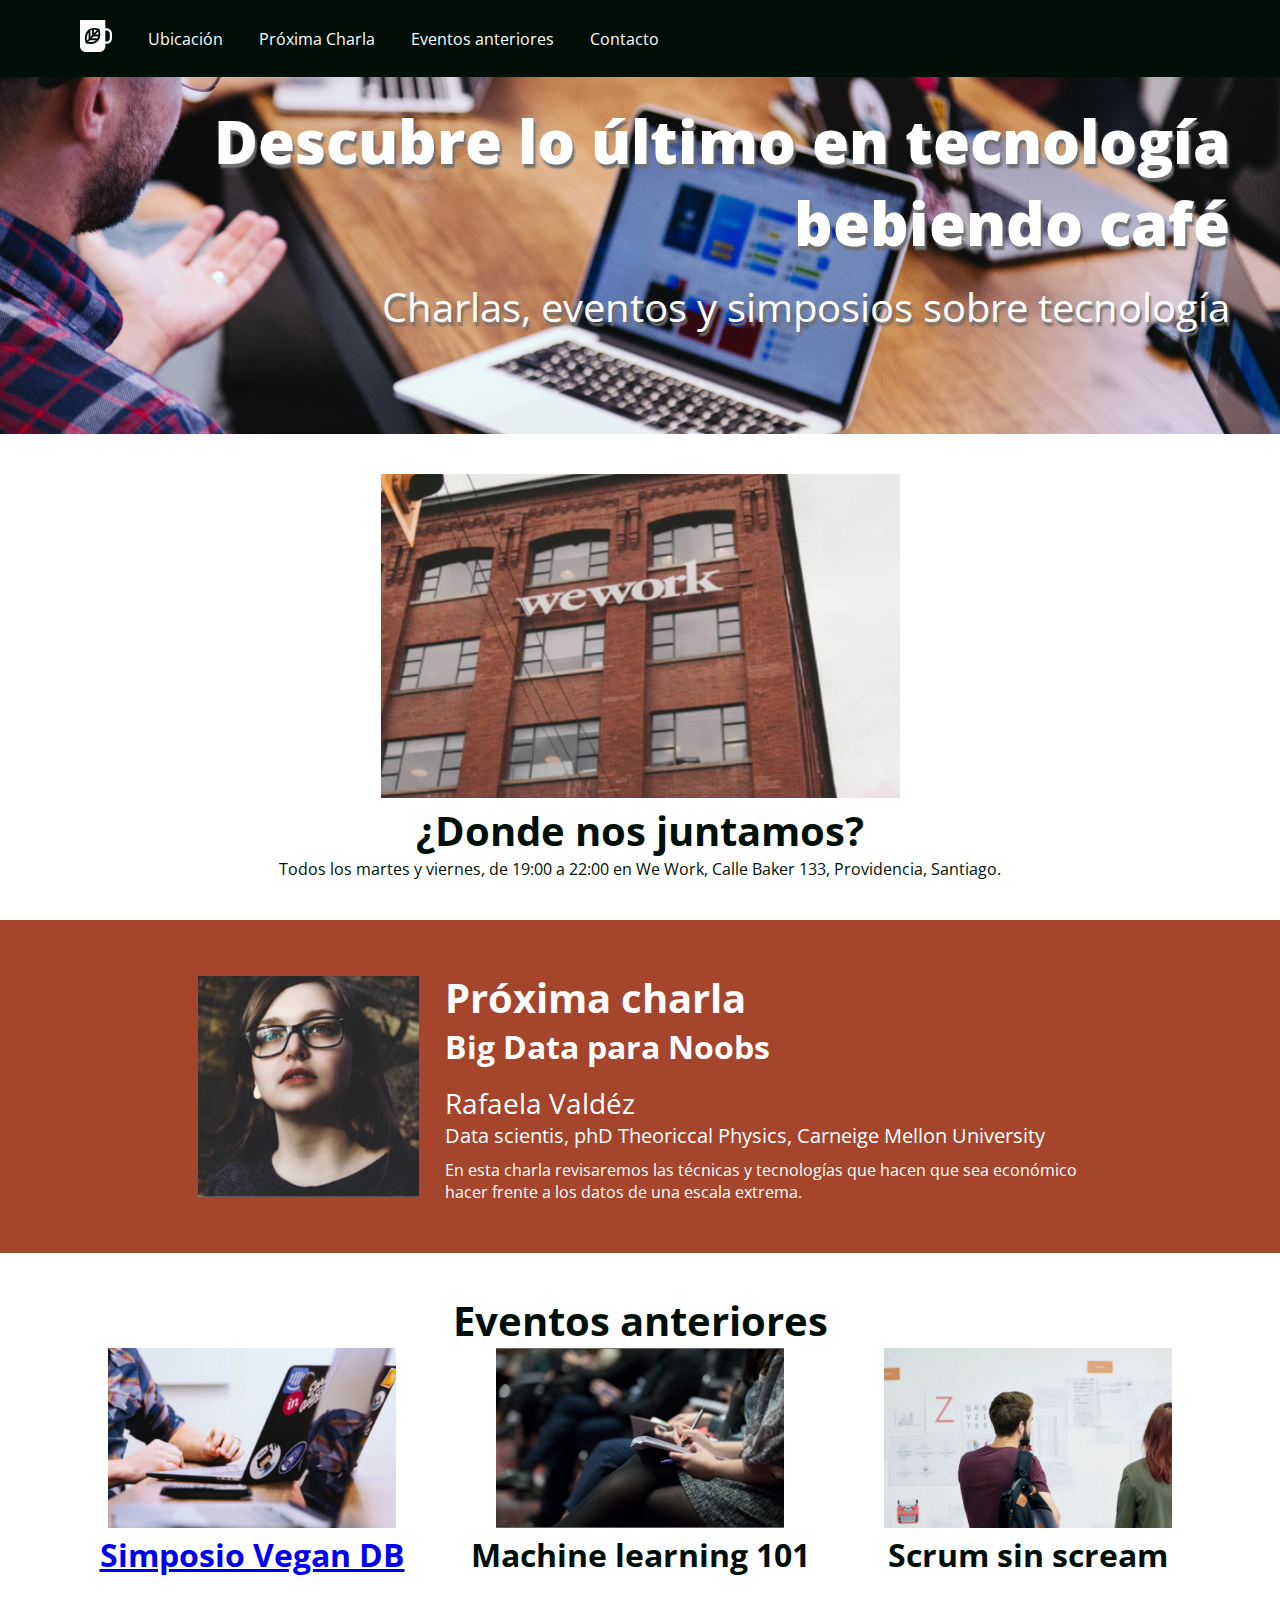
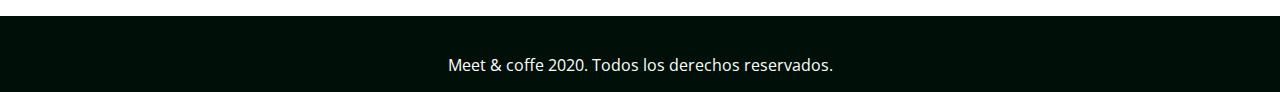
<file: index.html>
<!DOCTYPE html>
<html lang="es">
<head>
	<title>Meet & Coffee</title>
	<meta charset="utf-8">
	<link rel="shortcut icon" type="image/png" href="favicon.png">
	<meta name="author" content="Carolina Aliaga">
	<meta name="description" content="Comparte tus conocimientos tomando café">
	<meta name="keywords" content="charlas, eventos, simposios, tecnología, co-work">
	<link href="https://fonts.googleapis.com/css?family=Open+Sans:400,700,800" rel="stylesheet">
	<link rel="stylesheet" href="https://use.fontawesome.com/releases/v5.6.3/css/all.css" integrity="sha384-UHRtZLI+pbxtHCWp1t77Bi1L4ZtiqrqD80Kn4Z8NTSRyMA2Fd33n5dQ8lWUE00s/" crossorigin="anonymous">
	<link rel="stylesheet" href="assets/css/style.css">
</head>
<body>
	<nav class="oscuro">
		<ul>
			<li class="icono"><a href="#inicio">
				<svg xmlns="http://www.w3.org/2000/svg" viewBox="0 0 44 44"><path d="M11.8 26l-2.2 2.3c-.5-2.9-.7-7.5 2.2-11.2V26zm-.4 4.1c2.7.5 7.2.7 10.6-2.3h-8.5l-2.1 2.3zm5.3-16.2c-.8.2-1.7.5-2.4.9v8.5l2.4-2.6v-6.8zm2.5-.3v4.6l4-4.2c-1.1-.3-2.5-.5-4-.4zM16 25.2h8.1c.4-.8.7-1.7.9-2.6h-6.6L16 25.2zm28-6.1V25c0 4.3-3.3 7.8-7.4 7.8h-1.8v2.9c0 4.6-3.6 8.3-7.9 8.3h-19C3.6 44 0 40.3 0 35.7V0h34.8v11.4h1.8c4.1 0 7.4 3.5 7.4 7.7zm-16.2.9c.1-2.6-.4-5-.8-6.4-.2-.9-.4-1.4-.4-1.4s-.5-.2-1.4-.4c-1.4-.4-3.6-.9-6.1-.8-.8 0-1.7.1-2.5.3-.8.2-1.6.4-2.4.7-.9.4-1.7.8-2.5 1.5-.6.5-1.1 1-1.6 1.6-4.5 5.4-3.4 12.5-2.6 15.5.2.9.4 1.4.4 1.4s.5.2 1.4.4c2.8.8 9.6 2 14.7-2.7.6-.5 1.1-1.1 1.5-1.7.6-.8 1-1.7 1.4-2.6.3-.8.5-1.7.7-2.6.1-1.1.2-1.9.2-2.8zm13.2-.9c0-2.6-2-4.6-4.4-4.6h-1.8v15.1h1.8c2.4 0 4.4-2.1 4.4-4.6v-5.9zM21 20h4.4c0-1.6-.1-3-.4-4.2L21 20z"/></svg>
			</a></li>
			<li><a href="#ubicacion">Ubicación</a></li>
			<li><a href="#proxima-charla">Próxima Charla</a> </li>
			<li><a href="#eventos">Eventos anteriores</a></li>
			<li><a href="#contacto">Contacto</a></li>
		</ul>
	</nav>

  <header id="inicio" class="hero-section">
    <h1>Descubre lo último en tecnología bebiendo café</h1>
    <h2 class="subtitulo">Charlas, eventos y simposios sobre tecnología</h2>
  </header>

  <section id="ubicacion">
    <img src="assets/img/we-work.jpg" alt="We work location">
  	<h2>¿Donde nos juntamos?</h2>
  	<p>Todos los martes y viernes, de 19:00  a 22:00 en We Work, Calle Baker 133, Providencia, Santiago.</p>
  </section>

	<section id="proxima-charla" class="sweet-brown">
		<div class="centrado">
			<img src="assets/img/speaker.jpg" alt="speaker" class="charla-speaker">
			<div class="charla-texto">
				<h2>Próxima charla</h2>
		  	<h3>Big Data para Noobs</h3>
		  	<h4>Rafaela Valdéz</h4>
		  	<h5>Data scientis, phD Theoriccal Physics, Carneige Mellon University</h5>
		  	<p>En esta charla revisaremos las técnicas y tecnologías que hacen que sea económico hacer frente a los datos de una escala extrema.</p>
			</div>
		</div>
	</section>

  <section id="eventos">
  	<h2>Eventos anteriores</h2>
		<article class="evento">
			<a href="evento01.html" target="_blank"><img src="assets/img/simposio-vegan.jpg" alt="Simposio vegan">
			<h3>Simposio Vegan DB</h3>
			</a>
		</article>

		<article class="evento">
	  	<img src="assets/img/machine-learning.jpg" alt="machine-learning">
	  	<h3>Machine learning 101</h3>
		</article>

		<article class="evento">
	  	<img src="assets/img/scrum-sin-scream.jpg" alt="scrum-sin-scream">
	  	<h3>Scrum sin scream</h3>
		</article>
  </section>

	<footer id="contacto" class="oscuro">
		<a href="https://github.com"><i class="fab fa-github-square fa-5x"></i></a>
		<a href="https://twitter.com"><i class="fab fa-twitter-square fa-5x"></i></a>
		<a href="https://www.linkedin.com"><i class="fab fa-linkedin fa-5x"></i></a>
	  <p>Meet & coffe 2020. Todos los derechos reservados.</p>
	</footer>
</body>
</html>
</file>
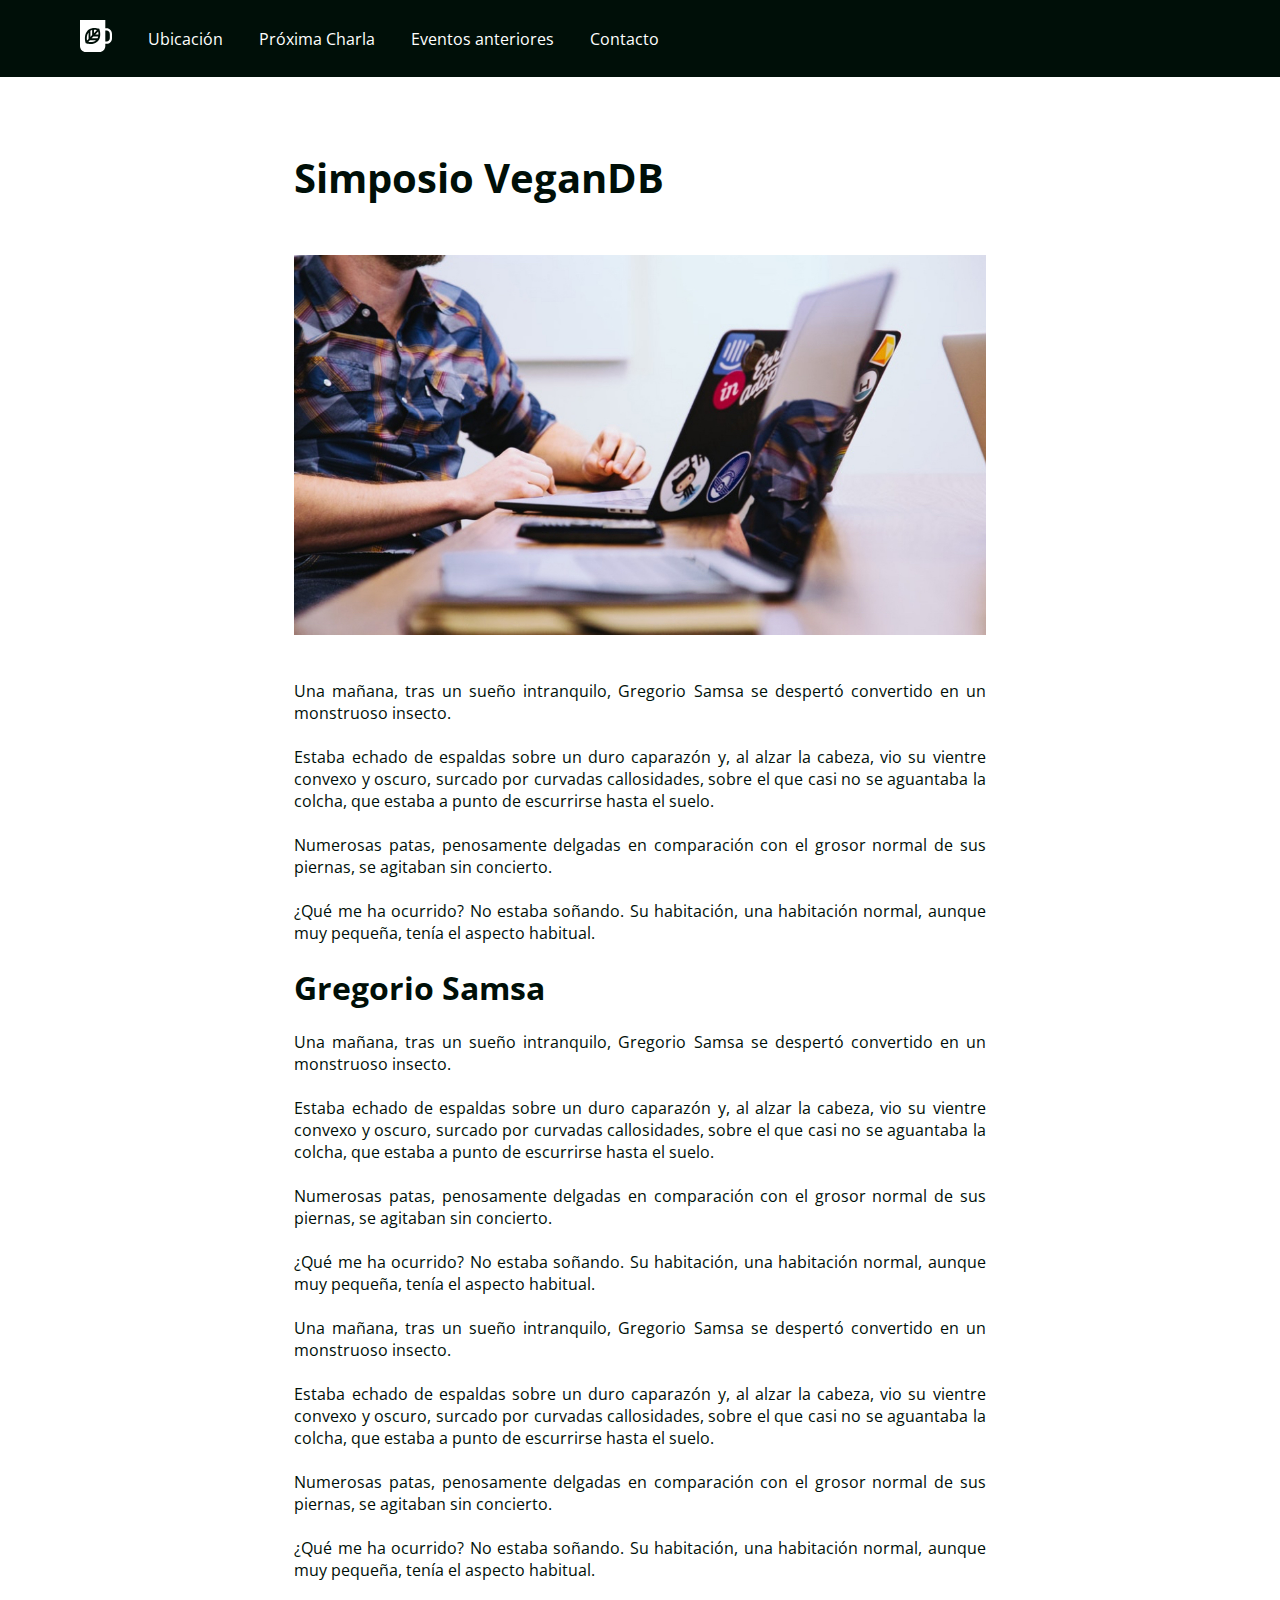
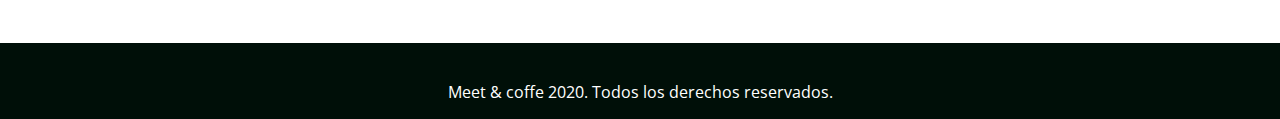
<file: evento01.html>
<!DOCTYPE html>
<html lang="es">
<head>
        <title>Meet & Coffee</title>
        <meta charset="utf-8">
        <link rel="shortcut icon" type="image/png" href="favicon.png">
        <meta name="author" content="Carolina Aliaga">
        <meta name="description" content="Comparte tus conocimientos tomando café">
        <meta name="keywords" content="charlas, eventos, simposios, tecnología, co-work">
        <link href="https://fonts.googleapis.com/css?family=Open+Sans:400,700,800" rel="stylesheet">
        <link rel="stylesheet" href="https://use.fontawesome.com/releases/v5.6.3/css/all.css" integrity="sha384-UHRtZLI+pbxtHCWp1t77Bi1L4ZtiqrqD80Kn4Z8NTSRyMA2Fd33n5dQ8lWUE00s/" crossorigin="anonymous">
        <link rel="stylesheet" href="assets/css/style.css">
</head>
<body>
    <nav class="oscuro">
		<ul>
			<li class="icono"><a href="index.html">
				<svg xmlns="http://www.w3.org/2000/svg" viewBox="0 0 44 44"><path d="M11.8 26l-2.2 2.3c-.5-2.9-.7-7.5 2.2-11.2V26zm-.4 4.1c2.7.5 7.2.7 10.6-2.3h-8.5l-2.1 2.3zm5.3-16.2c-.8.2-1.7.5-2.4.9v8.5l2.4-2.6v-6.8zm2.5-.3v4.6l4-4.2c-1.1-.3-2.5-.5-4-.4zM16 25.2h8.1c.4-.8.7-1.7.9-2.6h-6.6L16 25.2zm28-6.1V25c0 4.3-3.3 7.8-7.4 7.8h-1.8v2.9c0 4.6-3.6 8.3-7.9 8.3h-19C3.6 44 0 40.3 0 35.7V0h34.8v11.4h1.8c4.1 0 7.4 3.5 7.4 7.7zm-16.2.9c.1-2.6-.4-5-.8-6.4-.2-.9-.4-1.4-.4-1.4s-.5-.2-1.4-.4c-1.4-.4-3.6-.9-6.1-.8-.8 0-1.7.1-2.5.3-.8.2-1.6.4-2.4.7-.9.4-1.7.8-2.5 1.5-.6.5-1.1 1-1.6 1.6-4.5 5.4-3.4 12.5-2.6 15.5.2.9.4 1.4.4 1.4s.5.2 1.4.4c2.8.8 9.6 2 14.7-2.7.6-.5 1.1-1.1 1.5-1.7.6-.8 1-1.7 1.4-2.6.3-.8.5-1.7.7-2.6.1-1.1.2-1.9.2-2.8zm13.2-.9c0-2.6-2-4.6-4.4-4.6h-1.8v15.1h1.8c2.4 0 4.4-2.1 4.4-4.6v-5.9zM21 20h4.4c0-1.6-.1-3-.4-4.2L21 20z"/></svg>
			</a></li>
			<li><a href="#ubicacion">Ubicación</a></li>
			<li><a href="#proxima-charla">Próxima Charla</a> </li>
			<li><a href="#eventos">Eventos anteriores</a></li>
			<li><a href="#contacto">Contacto</a></li>
		</ul>
    </nav>
    
    <header class="principal">
        <h2 class="titulo-uno">Simposio VeganDB</h2>
        <img src="assets/img/post-1.jpg" class="img-evento" alt="evento1">
    </header>

    <section class="texto-simposio">
        <p>Una mañana, tras un sueño intranquilo, Gregorio Samsa se despertó convertido en un monstruoso insecto. <br><br> Estaba echado de espaldas sobre un duro caparazón y, al alzar la cabeza, vio su vientre convexo y oscuro, surcado por curvadas callosidades, sobre el que casi no se aguantaba la colcha, que estaba a punto de escurrirse hasta el suelo.<br><br> Numerosas patas, penosamente delgadas en comparación con el grosor normal de sus piernas, se agitaban sin concierto.<br><br> ¿Qué me ha ocurrido? No estaba soñando. Su habitación, una habitación normal, aunque muy pequeña, tenía el aspecto habitual.</p><br>
        <h3>Gregorio Samsa</h3>
        <br>
        <p>
            Una mañana, tras un sueño intranquilo, Gregorio Samsa se despertó convertido en un monstruoso insecto. <br><br> Estaba echado de espaldas sobre un duro caparazón y, al alzar la cabeza, vio su vientre convexo y oscuro, surcado por curvadas callosidades, sobre el que casi no se aguantaba la colcha, que estaba a punto de escurrirse hasta el suelo.<br><br> Numerosas patas, penosamente delgadas en comparación con el grosor normal de sus piernas, se agitaban sin concierto.<br><br> ¿Qué me ha ocurrido? No estaba soñando. Su habitación, una habitación normal, aunque muy pequeña, tenía el aspecto habitual.</p><br> 
        </p>
        <p>
            Una mañana, tras un sueño intranquilo, Gregorio Samsa se despertó convertido en un monstruoso insecto. <br><br> Estaba echado de espaldas sobre un duro caparazón y, al alzar la cabeza, vio su vientre convexo y oscuro, surcado por curvadas callosidades, sobre el que casi no se aguantaba la colcha, que estaba a punto de escurrirse hasta el suelo.<br><br> Numerosas patas, penosamente delgadas en comparación con el grosor normal de sus piernas, se agitaban sin concierto.<br><br> ¿Qué me ha ocurrido? No estaba soñando. Su habitación, una habitación normal, aunque muy pequeña, tenía el aspecto habitual.</p><br>
        </p>
    </section>



    <footer id="contacto" class="oscuro">
		<a href="https://github.com"><i class="fab fa-github-square fa-5x"></i></a>
		<a href="https://twitter.com"><i class="fab fa-twitter-square fa-5x"></i></a>
		<a href="https://www.linkedin.com"><i class="fab fa-linkedin fa-5x"></i></a>
	  <p>Meet & coffe 2020. Todos los derechos reservados.</p>
	</footer>
    
</body>
</html>
</file>
<file: assets/css/style.css>
body {
    text-align: center;
    color: #000f08;
    margin: 0;
    font-family: 'Open Sans', sans-serif;
  }
    body * {
    margin: 0;
    border: 0;
    padding: 0;
  }  
  h1 {
    font-weight: 800;
    font-size: 3.75em;
    margin-bottom: 0.25em;
  }
    h2 {
    font-weight: 700;
    font-size: 2.5em;
  }  
  h3 {
    font-size: 2em;
  }  
  h4 {
    font-size: 1.75em;
  }  
  h5 {
    font-size: 1.25em;
  }  
  .subtitulo, h4, h5 {
    font-weight: 400;
  }  
  .ubicacion h2 {
    margin: 1em auto;
  }  
  .sweet-brown h3, .sweet-brown h5 {
    margin-bottom: 0.5em;
  }  
  .eventos h2 {
    margin-bottom: 1em;
  }  
  .eventos h3 {
    margin: 1em auto;
  }  
  .oscuro {
    background: #000f08;
    color: #ffffff;
  }  
  .oscuro a{
    color: #ffffff;
    text-decoration: none;
  }  
  .sweet-brown {
    text-align: left;
    background: #a4452c;
    color: #ffffff;
    padding: 3.125rem;
    white-space: nowrap;
  }  
  .hero-section {
    text-align: right;
    background-image: url('../img/bg-hero.png');
    background-repeat: no-repeat;
    background-size: cover;
    color: #ffffff;
    text-shadow: 0.125em 0.25em 0.125em #707070;
    padding: 6.25rem 3.125rem;
  }  
  section, footer {
    margin-top: 2.5rem;
  }
    footer {
    padding: 1rem;
  }
    .centrado {
    width: 75%;
    margin: 0 auto;
  }
    .charla-speaker, .charla-texto, .evento {
    display: inline-block;
  }
  
  .charla-speaker{
    width: 25%;
    vertical-align: middle;
  }  
  .charla-texto  {
    width: 72.5%;
    vertical-align: middle;
    margin-left: 2.5%;
    white-space: normal;
  }
    .evento {
    width: 30%;
  }  
  .evento img {
    width: 75%;
  }
    nav {
    text-align: left;
    padding: 1.25rem 4rem;
    position: fixed;
    width: 100vw;
  }  
  nav ul {
    list-style-type: none;
  }  
  nav ul li {
    display: inline-block;
    margin: 0 1em;
    vertical-align: middle;
  }  
  .icono {
    width: 2rem;
  }  
  .icono svg {
    fill: #ffffff;
  }
    footer i {
    margin: 0 0.25em 0.5em 0.25em;
  }  
  .titulo-uno{
    padding-top: 150px;
    text-align: left;
    font-weight: 700;
    margin-left: 23%;
    margin-bottom: 50px;
  }  
  .img-evento{
    width: 54%;
  }  
  .texto-simposio{
    text-align: justify;
    width: 54%;
    margin-left: 23%;    
  }
</file>
